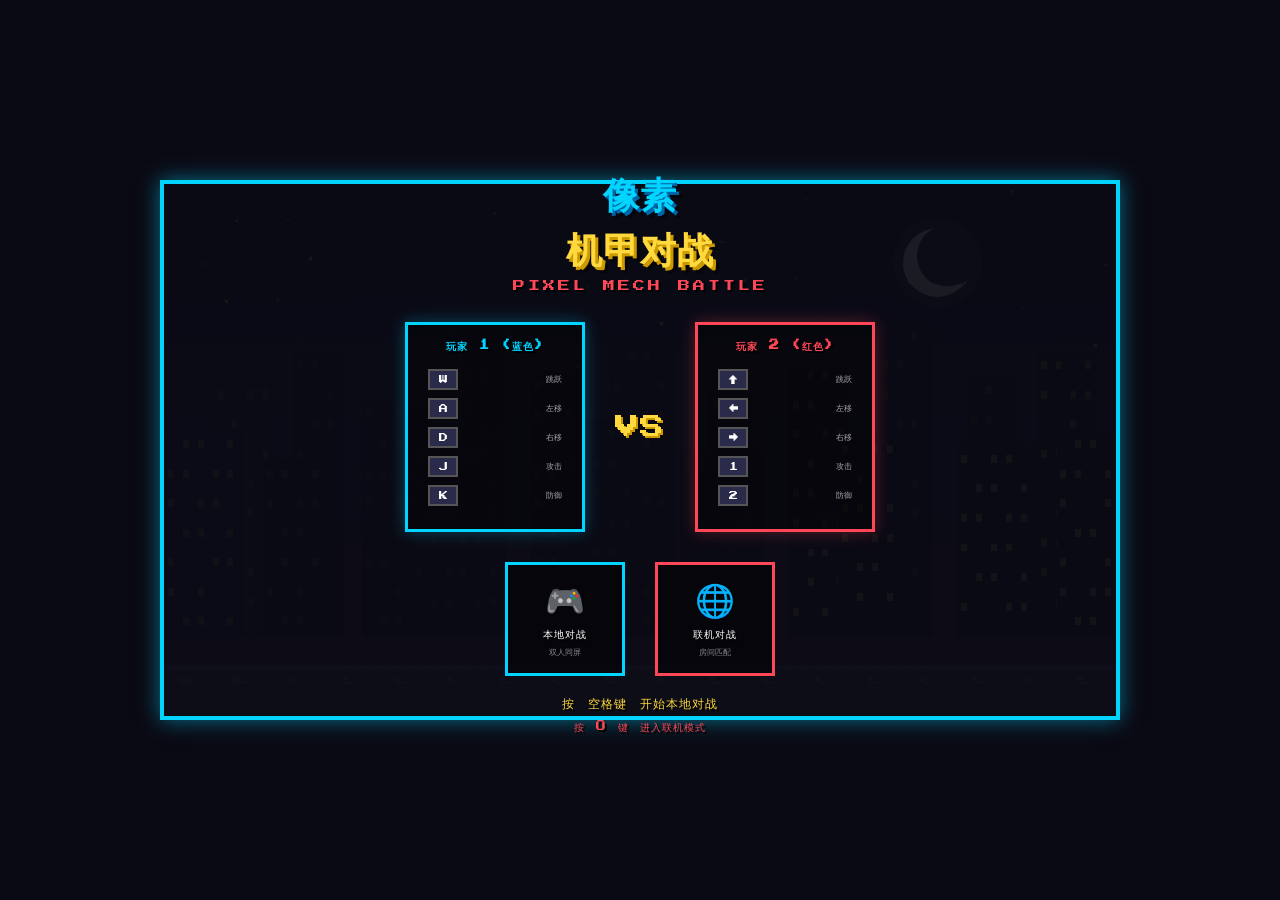
<file: index.html>
<!DOCTYPE html>
<html lang="zh-CN">
<head>
    <meta charset="UTF-8">
    <meta name="viewport" content="width=device-width, initial-scale=1.0">
    <title>像素机甲对战 - Pixel Mech Battle</title>
    <link rel="stylesheet" href="style.css">
</head>
<body>
    <div class="game-wrapper">
        <div class="game-container">
            <canvas id="gameCanvas" width="960" height="540"></canvas>
            
            <div id="mainMenu" class="overlay menu-overlay">
                <div class="menu-content">
                    <h1 class="game-title pixel-text">
                        <span class="title-line1">像素</span>
                        <span class="title-line2">机甲对战</span>
                    </h1>
                    <p class="subtitle pixel-text">PIXEL MECH BATTLE</p>
                    
                    <div class="controls-info">
                        <div class="control-panel p1-panel">
                            <h3 class="pixel-text">玩家 1 (蓝色)</h3>
                            <div class="control-row"><span class="key">W</span><span class="action">跳跃</span></div>
                            <div class="control-row"><span class="key">A</span><span class="action">左移</span></div>
                            <div class="control-row"><span class="key">D</span><span class="action">右移</span></div>
                            <div class="control-row"><span class="key">J</span><span class="action">攻击</span></div>
                            <div class="control-row"><span class="key">K</span><span class="action">防御</span></div>
                        </div>
                        
                        <div class="vs-badge pixel-text">VS</div>
                        
                        <div class="control-panel p2-panel">
                            <h3 class="pixel-text">玩家 2 (红色)</h3>
                            <div class="control-row"><span class="key">↑</span><span class="action">跳跃</span></div>
                            <div class="control-row"><span class="key">←</span><span class="action">左移</span></div>
                            <div class="control-row"><span class="key">→</span><span class="action">右移</span></div>
                            <div class="control-row"><span class="key">1</span><span class="action">攻击</span></div>
                            <div class="control-row"><span class="key">2</span><span class="action">防御</span></div>
                        </div>
                    </div>
                    
                    <div class="game-modes">
                        <div class="mode-option" id="localMode">
                            <div class="mode-icon">🎮</div>
                            <span class="pixel-text">本地对战</span>
                            <p class="mode-hint">双人同屏</p>
                        </div>
                        <div class="mode-option" id="onlineMode">
                            <div class="mode-icon">🌐</div>
                            <span class="pixel-text">联机对战</span>
                            <p class="mode-hint">房间匹配</p>
                        </div>
                    </div>
                    
                    <p class="start-hint pixel-text blink">按 空格键 开始本地对战</p>
                    <p class="online-hint pixel-text">按 O 键 进入联机模式</p>
                </div>
            </div>
            
            <div id="gameOver" class="overlay gameover-overlay hidden">
                <div class="gameover-content">
                    <h2 id="winnerText" class="pixel-text winner-text">玩家 1 胜利!</h2>
                    <div class="trophy">🏆</div>
                    <p class="restart-hint pixel-text blink">按 空格键 重新开始</p>
                    <p class="menu-hint pixel-text">按 ESC 返回菜单</p>
                </div>
            </div>
            
            <div id="hud" class="hud hidden">
                <div class="health-bar-container p1-health-container">
                    <div class="player-label pixel-text">P1</div>
                    <div class="health-bar-outer">
                        <div id="p1Health" class="health-bar p1-health"></div>
                    </div>
                </div>
                
                <div class="timer pixel-text" id="timer">99</div>
                
                <div class="health-bar-container p2-health-container">
                    <div class="player-label pixel-text">P2</div>
                    <div class="health-bar-outer">
                        <div id="p2Health" class="health-bar p2-health"></div>
                    </div>
                </div>
            </div>
        </div>
    </div>
    
    <script src="game.js"></script>
</body>
</html>
</file>
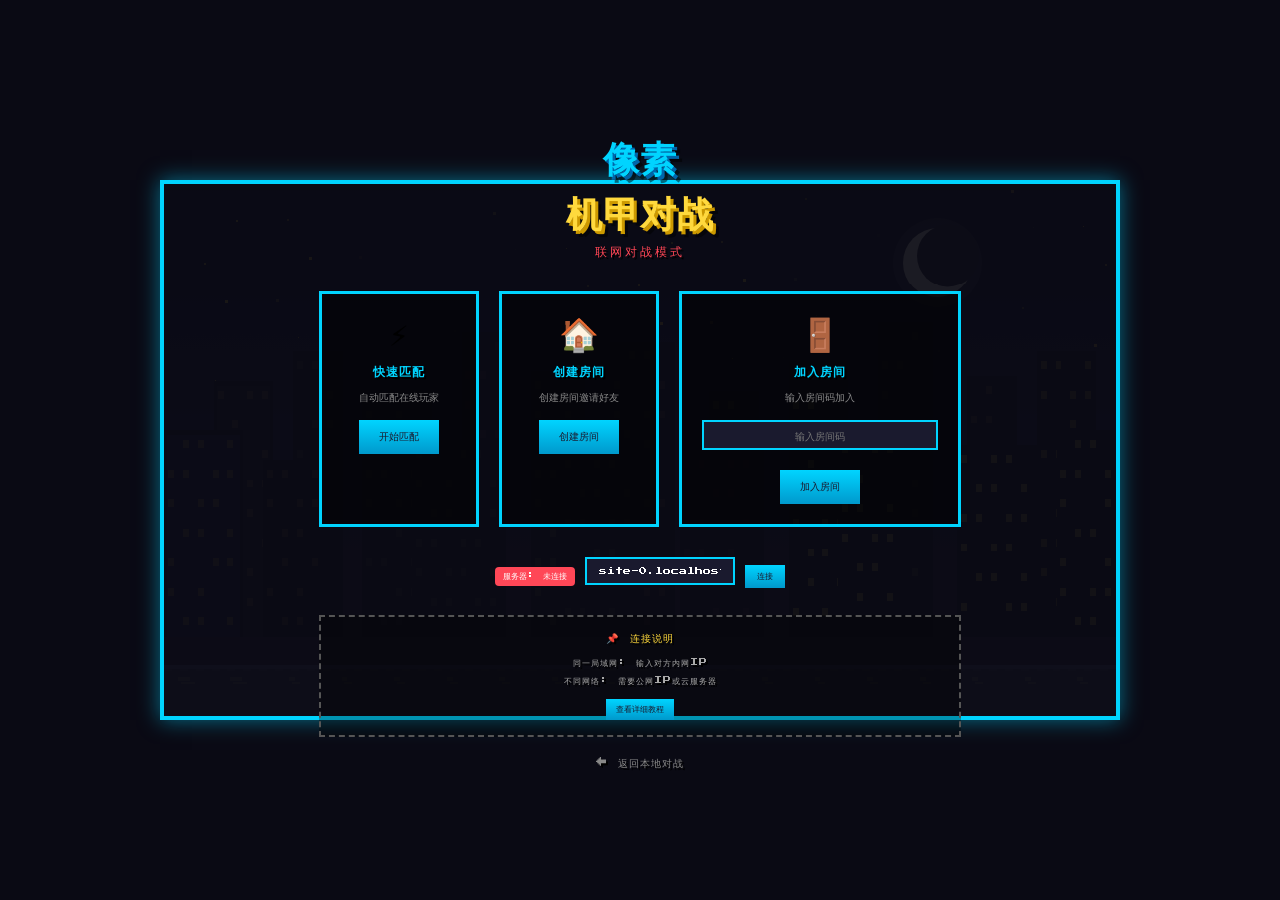
<file: online.html>
<!DOCTYPE html>
<html lang="zh-CN">
<head>
    <meta charset="UTF-8">
    <meta name="viewport" content="width=device-width, initial-scale=1.0">
    <title>像素机甲对战 - 联网模式</title>
    <link rel="stylesheet" href="style.css">
    <link rel="stylesheet" href="online.css">
</head>
<body>
    <div class="game-wrapper">
        <div class="game-container">
            <canvas id="gameCanvas" width="960" height="540"></canvas>
            
            <!-- 联网模式菜单 -->
            <div id="onlineMenu" class="overlay menu-overlay">
                <div class="menu-content">
                    <h1 class="game-title pixel-text">
                        <span class="title-line1">像素</span>
                        <span class="title-line2">机甲对战</span>
                    </h1>
                    <p class="subtitle pixel-text">联网对战模式</p>
                    
                    <div class="online-options">
                        <div class="option-card" id="quickMatchCard">
                            <div class="option-icon">⚡</div>
                            <h3 class="pixel-text">快速匹配</h3>
                            <p class="option-desc">自动匹配在线玩家</p>
                            <button class="pixel-btn" id="quickMatchBtn">开始匹配</button>
                        </div>
                        
                        <div class="option-card" id="createRoomCard">
                            <div class="option-icon">🏠</div>
                            <h3 class="pixel-text">创建房间</h3>
                            <p class="option-desc">创建房间邀请好友</p>
                            <button class="pixel-btn" id="createRoomBtn">创建房间</button>
                        </div>
                        
                        <div class="option-card" id="joinRoomCard">
                            <div class="option-icon">🚪</div>
                            <h3 class="pixel-text">加入房间</h3>
                            <p class="option-desc">输入房间码加入</p>
                            <div class="room-input-wrapper">
                                <input type="text" id="roomCodeInput" class="pixel-input" 
                                       placeholder="输入房间码" maxlength="4" autocomplete="off">
                            </div>
                            <button class="pixel-btn" id="joinRoomBtn">加入房间</button>
                        </div>
                    </div>
                    
                    <div class="server-status">
                        <span id="serverStatus" class="status-indicator disconnected">服务器: 未连接</span>
                        <input type="text" id="serverAddressInput" class="pixel-input small" 
                               placeholder="服务器地址" value="localhost:8765">
                        <button class="pixel-btn small" id="connectServerBtn">连接</button>
                    </div>
                    
                    <div class="connection-help">
                        <div class="help-title pixel-text">📌 连接说明</div>
                        <div class="help-content">
                            <p class="pixel-text help-line">同一局域网: 输入对方内网IP</p>
                            <p class="pixel-text help-line">不同网络: 需要公网IP或云服务器</p>
                        </div>
                        <button class="pixel-btn tiny" id="showHelpBtn">查看详细教程</button>
                    </div>
                    
                    <div id="helpModal" class="help-modal hidden">
                        <div class="help-modal-content">
                            <h3 class="pixel-text">联网对战教程</h3>
                            <div class="help-section">
                                <h4 class="pixel-text">方式一: 局域网对战 (推荐)</h4>
                                <p class="pixel-text">1. 两台电脑连同一个WiFi/路由器</p>
                                <p class="pixel-text">2. 主机运行 server.py</p>
                                <p class="pixel-text">3. 另一台输入主机的内网IP连接</p>
                            </div>
                            <div class="help-section">
                                <h4 class="pixel-text">方式二: 云服务器 (互联网对战)</h4>
                                <p class="pixel-text">1. 在云服务器部署 server.py</p>
                                <p class="pixel-text">2. 开放服务器8765端口防火墙</p>
                                <p class="pixel-text">3. 双方都连接云服务器IP</p>
                            </div>
                            <div class="help-section">
                                <h4 class="pixel-text">方式三: 内网穿透</h4>
                                <p class="pixel-text">使用花生壳/ngrok等工具映射端口</p>
                            </div>
                            <button class="pixel-btn" id="closeHelpBtn">关闭</button>
                        </div>
                    </div>
                    
                    <a href="index.html" class="back-link pixel-text">← 返回本地对战</a>
                </div>
            </div>
            
            <!-- 等待匹配界面 -->
            <div id="waitingMatch" class="overlay hidden">
                <div class="waiting-content">
                    <div class="spinner"></div>
                    <h2 class="pixel-text waiting-text">等待匹配中...</h2>
                    <p class="pixel-text room-code-display">房间码: <span id="waitingRoomCode"></span></p>
                    <button class="pixel-btn cancel-btn" id="cancelWaitBtn">取消</button>
                </div>
            </div>
            
            <!-- 房间等待界面 -->
            <div id="roomWaiting" class="overlay hidden">
                <div class="waiting-content">
                    <h2 class="pixel-text waiting-text">等待对手加入</h2>
                    <p class="pixel-text room-code-display">房间码: <span id="hostRoomCode"></span></p>
                    <p class="pixel-text hint-text">分享房间码给好友</p>
                    <div class="player-status">
                        <div class="player-box p1-box">
                            <span class="pixel-text">P1 (你)</span>
                            <span class="ready-badge pixel-text ready">就绪</span>
                        </div>
                        <div class="player-box p2-box" id="p2StatusBox">
                            <span class="pixel-text">P2 (对手)</span>
                            <span class="ready-badge pixel-text waiting">等待...</span>
                        </div>
                    </div>
                    <button class="pixel-btn cancel-btn" id="cancelRoomBtn">取消房间</button>
                </div>
            </div>
            
            <!-- 游戏开始界面 -->
            <div id="gameReady" class="overlay hidden">
                <div class="ready-content">
                    <h2 class="pixel-text">对手已连接!</h2>
                    <p class="pixel-text vs-text">VS</p>
                    <div class="player-ready-status">
                        <div class="player-side">
                            <span class="pixel-text" id="mySideLabel">你 (P1)</span>
                            <div class="mech-preview p1-mech"></div>
                        </div>
                        <div class="player-side">
                            <span class="pixel-text" id="opponentSideLabel">对手 (P2)</span>
                            <div class="mech-preview p2-mech"></div>
                        </div>
                    </div>
                    <p class="pixel-text blink">按 空格键 表示就绪</p>
                </div>
            </div>
            
            <!-- 游戏结束界面 -->
            <div id="gameOver" class="overlay gameover-overlay hidden">
                <div class="gameover-content">
                    <h2 id="winnerText" class="pixel-text winner-text">胜利!</h2>
                    <div class="trophy">🏆</div>
                    <p class="restart-hint pixel-text blink">按 空格键 重新开始</p>
                    <p class="menu-hint pixel-text">按 ESC 返回菜单</p>
                </div>
            </div>
            
            <!-- 对手离开提示 -->
            <div id="opponentLeft" class="overlay hidden">
                <div class="left-content">
                    <h2 class="pixel-text">对手离开了游戏</h2>
                    <button class="pixel-btn" id="backToMenuBtn">返回菜单</button>
                </div>
            </div>
            
            <!-- HUD -->
            <div id="hud" class="hud hidden">
                <div class="health-bar-container p1-health-container">
                    <div class="player-label pixel-text" id="p1Label">P1</div>
                    <div class="health-bar-outer">
                        <div id="p1Health" class="health-bar p1-health"></div>
                    </div>
                </div>
                
                <div class="timer pixel-text" id="timer">99</div>
                
                <div class="health-bar-container p2-health-container">
                    <div class="player-label pixel-text" id="p2Label">P2</div>
                    <div class="health-bar-outer">
                        <div id="p2Health" class="health-bar p2-health"></div>
                    </div>
                </div>
                
                <div class="connection-status" id="connectionStatus">
                    <span class="ping pixel-text" id="pingDisplay">延迟: --ms</span>
                </div>
            </div>
        </div>
    </div>
    
    <script src="online.js"></script>
</body>
</html>
</file>
<file: style.css>
@import url('https://fonts.googleapis.com/css2?family=Press+Start+2P&display=swap');

* {
    margin: 0;
    padding: 0;
    box-sizing: border-box;
}

body {
    background: #0a0a14;
    min-height: 100vh;
    display: flex;
    justify-content: center;
    align-items: center;
    font-family: 'Press Start 2P', monospace;
    overflow: hidden;
}

.game-wrapper {
    display: flex;
    justify-content: center;
    align-items: center;
    padding: 20px;
}

.game-container {
    position: relative;
    width: 960px;
    height: 540px;
    border: 4px solid #00d4ff;
    box-shadow: 
        0 0 20px rgba(0, 212, 255, 0.5),
        inset 0 0 60px rgba(0, 0, 0, 0.5);
    background: #1a1a2e;
    image-rendering: pixelated;
}

#gameCanvas {
    display: block;
    width: 100%;
    height: 100%;
    image-rendering: pixelated;
    image-rendering: crisp-edges;
}

.pixel-text {
    font-family: 'Press Start 2P', monospace;
    color: #fff;
    text-shadow: 2px 2px 0 #000;
    letter-spacing: 1px;
}

.overlay {
    position: absolute;
    top: 0;
    left: 0;
    width: 100%;
    height: 100%;
    display: flex;
    justify-content: center;
    align-items: center;
    z-index: 10;
}

.menu-overlay {
    background: rgba(10, 10, 20, 0.92);
}

.gameover-overlay {
    background: rgba(10, 10, 20, 0.85);
}

.hidden {
    display: none !important;
}

.menu-content {
    text-align: center;
    padding: 20px;
}

.game-title {
    font-size: 36px;
    line-height: 1.4;
    margin-bottom: 10px;
}

.title-line1 {
    color: #00d4ff;
    text-shadow: 
        3px 3px 0 #0066aa,
        6px 6px 0 rgba(0, 0, 0, 0.5);
    display: block;
}

.title-line2 {
    color: #ffd93d;
    text-shadow: 
        3px 3px 0 #cc9900,
        6px 6px 0 rgba(0, 0, 0, 0.5);
    display: block;
    margin-top: 5px;
}

.subtitle {
    font-size: 12px;
    color: #ff4757;
    margin-bottom: 30px;
    letter-spacing: 3px;
}

.controls-info {
    display: flex;
    justify-content: center;
    align-items: center;
    gap: 30px;
    margin-bottom: 30px;
}

.control-panel {
    border: 3px solid;
    padding: 15px 20px;
    background: rgba(0, 0, 0, 0.4);
    min-width: 180px;
}

.p1-panel {
    border-color: #00d4ff;
    box-shadow: 0 0 15px rgba(0, 212, 255, 0.3);
}

.p2-panel {
    border-color: #ff4757;
    box-shadow: 0 0 15px rgba(255, 71, 87, 0.3);
}

.control-panel h3 {
    font-size: 10px;
    margin-bottom: 15px;
    text-align: center;
}

.p1-panel h3 {
    color: #00d4ff;
}

.p2-panel h3 {
    color: #ff4757;
}

.control-row {
    display: flex;
    justify-content: space-between;
    align-items: center;
    margin-bottom: 8px;
    font-size: 8px;
}

.key {
    background: #2a2a4a;
    border: 2px solid #555;
    padding: 4px 8px;
    color: #fff;
    min-width: 30px;
    text-align: center;
    font-size: 9px;
}

.action {
    color: #aaa;
    font-size: 8px;
}

.vs-badge {
    font-size: 24px;
    color: #ffd93d;
    text-shadow: 2px 2px 0 #cc9900;
    animation: pulse 1s infinite;
}

@keyframes pulse {
    0%, 100% { transform: scale(1); }
    50% { transform: scale(1.15); }
}

.game-modes {
    display: flex;
    justify-content: center;
    gap: 30px;
    margin: 25px 0 20px;
}

.mode-option {
    border: 3px solid #00d4ff;
    padding: 15px 25px;
    background: rgba(0, 0, 0, 0.5);
    text-align: center;
    cursor: pointer;
    transition: all 0.3s ease;
    min-width: 120px;
}

.mode-option:hover {
    transform: translateY(-3px);
    box-shadow: 0 0 20px rgba(0, 212, 255, 0.5);
    border-color: #ffd93d;
}

.mode-option:hover .mode-icon {
    transform: scale(1.1);
}

#onlineMode {
    border-color: #ff4757;
}

#onlineMode:hover {
    box-shadow: 0 0 20px rgba(255, 71, 87, 0.5);
    border-color: #ffd93d;
}

.mode-icon {
    font-size: 32px;
    margin-bottom: 8px;
    transition: transform 0.3s ease;
}

.mode-option span {
    font-size: 10px;
    color: #fff;
    display: block;
    margin-bottom: 5px;
}

.mode-hint {
    font-size: 8px;
    color: #888;
    margin: 0;
    font-family: 'Press Start 2P', monospace;
}

.online-hint {
    font-size: 10px;
    color: #ff4757;
    margin-top: 8px;
}

.start-hint {
    font-size: 12px;
    color: #ffd93d;
    margin-top: 10px;
}

.blink {
    animation: blink 1s infinite;
}

@keyframes blink {
    0%, 50% { opacity: 1; }
    51%, 100% { opacity: 0.3; }
}

.gameover-content {
    text-align: center;
}

.winner-text {
    font-size: 28px;
    color: #ffd93d;
    text-shadow: 
        3px 3px 0 #cc9900,
        6px 6px 0 rgba(0, 0, 0, 0.5);
    margin-bottom: 20px;
}

.trophy {
    font-size: 80px;
    margin-bottom: 30px;
    animation: bounce 0.6s infinite alternate;
}

@keyframes bounce {
    from { transform: translateY(0); }
    to { transform: translateY(-15px); }
}

.restart-hint {
    font-size: 11px;
    color: #00d4ff;
    margin-bottom: 10px;
}

.menu-hint {
    font-size: 9px;
    color: #888;
}

.hud {
    position: absolute;
    top: 15px;
    left: 0;
    right: 0;
    display: flex;
    justify-content: space-between;
    align-items: center;
    padding: 0 30px;
    z-index: 5;
    pointer-events: none;
}

.health-bar-container {
    display: flex;
    align-items: center;
    gap: 10px;
    flex: 1;
}

.p1-health-container {
    justify-content: flex-start;
}

.p2-health-container {
    justify-content: flex-end;
}

.player-label {
    font-size: 14px;
    font-weight: bold;
}

.p1-health-container .player-label {
    color: #00d4ff;
}

.p2-health-container .player-label {
    color: #ff4757;
}

.health-bar-outer {
    width: 280px;
    height: 24px;
    border: 3px solid #fff;
    background: #1a1a2e;
    position: relative;
    box-shadow: 2px 2px 0 rgba(0, 0, 0, 0.5);
}

.p1-health-container .health-bar-outer {
    border-color: #00d4ff;
}

.p2-health-container .health-bar-outer {
    border-color: #ff4757;
}

.health-bar {
    height: 100%;
    transition: width 0.2s ease;
}

.p1-health {
    background: linear-gradient(to bottom, #00d4ff 0%, #0099cc 50%, #006699 100%);
    float: left;
}

.p2-health {
    background: linear-gradient(to bottom, #ff4757 0%, #cc3344 50%, #992233 100%);
    float: right;
}

.timer {
    font-size: 20px;
    color: #ffd93d;
    min-width: 60px;
    text-align: center;
    text-shadow: 2px 2px 0 #000;
}
</file>
<file: online.css>
/* 联网模式样式 */

.online-options {
    display: flex;
    justify-content: center;
    gap: 20px;
    margin-bottom: 30px;
    flex-wrap: wrap;
}

.option-card {
    border: 3px solid #00d4ff;
    padding: 20px;
    background: rgba(0, 0, 0, 0.5);
    min-width: 160px;
    text-align: center;
    transition: all 0.3s ease;
}

.option-card:hover {
    transform: translateY(-3px);
    box-shadow: 0 0 20px rgba(0, 212, 255, 0.5);
}

.option-icon {
    font-size: 32px;
    margin-bottom: 10px;
}

.option-card h3 {
    font-size: 12px;
    color: #00d4ff;
    margin-bottom: 10px;
}

.option-desc {
    font-size: 10px;
    color: #888;
    margin-bottom: 15px;
    font-family: 'Press Start 2P', monospace;
}

.pixel-btn {
    font-family: 'Press Start 2P', monospace;
    font-size: 10px;
    background: linear-gradient(to bottom, #00d4ff 0%, #0099cc 100%);
    border: none;
    padding: 10px 20px;
    color: #1a1a2e;
    cursor: pointer;
    transition: all 0.2s ease;
    text-transform: uppercase;
}

.pixel-btn:hover {
    background: linear-gradient(to bottom, #ffd93d 0%, #cc9900 100%);
    transform: scale(1.05);
}

.pixel-btn:active {
    transform: scale(0.95);
}

.pixel-btn.cancel-btn {
    background: linear-gradient(to bottom, #ff4757 0%, #cc3344 100%);
}

.pixel-btn.small {
    font-size: 8px;
    padding: 6px 12px;
}

.pixel-input {
    font-family: 'Press Start 2P', monospace;
    font-size: 10px;
    background: #1a1a2e;
    border: 2px solid #00d4ff;
    padding: 8px 12px;
    color: #fff;
    text-align: center;
    width: 100%;
    margin-bottom: 10px;
}

.pixel-input:focus {
    outline: none;
    box-shadow: 0 0 10px rgba(0, 212, 255, 0.5);
}

.pixel-input.small {
    width: 150px;
    font-size: 8px;
}

.room-input-wrapper {
    margin-bottom: 10px;
}

.server-status {
    display: flex;
    justify-content: center;
    align-items: center;
    gap: 10px;
    margin-bottom: 20px;
    flex-wrap: wrap;
}

.status-indicator {
    font-size: 8px;
    padding: 4px 8px;
    border-radius: 4px;
}

.status-indicator.connected {
    background: #00d4ff;
    color: #1a1a2e;
}

.status-indicator.connecting {
    background: #ffd93d;
    color: #1a1a2e;
    animation: pulse 1s infinite;
}

@keyframes pulse {
    0%, 100% { opacity: 1; }
    50% { opacity: 0.6; }
}

.status-indicator.disconnected {
    background: #ff4757;
    color: #fff;
}

.back-link {
    font-size: 10px;
    color: #888;
    text-decoration: none;
    display: block;
    margin-top: 20px;
}

.back-link:hover {
    color: #ffd93d;
}

/* 等待界面 */

.waiting-content {
    text-align: center;
    padding: 40px;
}

.spinner {
    width: 60px;
    height: 60px;
    border: 4px solid #1a1a2e;
    border-top: 4px solid #00d4ff;
    border-radius: 50%;
    animation: spin 1s linear infinite;
    margin: 0 auto 20px;
}

@keyframes spin {
    0% { transform: rotate(0deg); }
    100% { transform: rotate(360deg); }
}

.waiting-text {
    font-size: 14px;
    color: #ffd93d;
    margin-bottom: 20px;
}

.room-code-display {
    font-size: 12px;
    color: #00d4ff;
    margin-bottom: 20px;
}

.hint-text {
    font-size: 10px;
    color: #888;
    margin-bottom: 30px;
}

.player-status {
    display: flex;
    justify-content: center;
    gap: 30px;
    margin-bottom: 30px;
}

.player-box {
    border: 3px solid;
    padding: 15px 20px;
    min-width: 100px;
    background: rgba(0, 0, 0, 0.4);
}

.p1-box {
    border-color: #00d4ff;
}

.p2-box {
    border-color: #ff4757;
}

.player-box span:first-child {
    font-size: 10px;
    display: block;
    margin-bottom: 10px;
}

.p1-box span:first-child {
    color: #00d4ff;
}

.p2-box span:first-child {
    color: #ff4757;
}

.ready-badge {
    font-size: 8px;
    padding: 4px 8px;
}

.ready-badge.ready {
    background: #00d4ff;
    color: #1a1a2e;
}

.ready-badge.waiting {
    background: #333;
    color: #888;
}

/* 游戏就绪界面 */

.ready-content {
    text-align: center;
    padding: 40px;
}

.vs-text {
    font-size: 24px;
    color: #ffd93d;
    margin: 20px 0;
}

.player-ready-status {
    display: flex;
    justify-content: center;
    gap: 50px;
    margin-bottom: 30px;
}

.player-side {
    text-align: center;
}

.player-side span {
    font-size: 12px;
    display: block;
    margin-bottom: 15px;
}

.mech-preview {
    width: 80px;
    height: 100px;
    border: 3px solid;
    display: flex;
    justify-content: center;
    align-items: center;
}

.p1-mech {
    border-color: #00d4ff;
    background: rgba(0, 212, 255, 0.1);
}

.p2-mech {
    border-color: #ff4757;
    background: rgba(255, 71, 87, 0.1);
}

/* 对手离开 */

.left-content {
    text-align: center;
    padding: 40px;
}

.left-content h2 {
    font-size: 14px;
    color: #ff4757;
    margin-bottom: 30px;
}

/* HUD 连接状态 */

.connection-status {
    position: absolute;
    bottom: 10px;
    right: 20px;
}

.ping {
    font-size: 8px;
    color: #888;
}

/* 连接帮助 */
.connection-help {
    border: 2px dashed #555;
    padding: 15px;
    margin: 15px 0;
    background: rgba(0, 0, 0, 0.3);
}

.help-title {
    font-size: 10px;
    color: #ffd93d;
    margin-bottom: 10px;
}

.help-content {
    margin-bottom: 10px;
}

.help-line {
    font-size: 8px;
    color: #aaa;
    margin-bottom: 6px;
    line-height: 1.5;
}

.pixel-btn.tiny {
    font-size: 8px;
    padding: 5px 10px;
}

/* 帮助弹窗 */
.help-modal {
    position: fixed;
    top: 0;
    left: 0;
    width: 100%;
    height: 100%;
    background: rgba(0, 0, 0, 0.8);
    display: flex;
    justify-content: center;
    align-items: center;
    z-index: 100;
}

.help-modal-content {
    background: #1a1a2e;
    border: 3px solid #00d4ff;
    padding: 30px;
    max-width: 500px;
    max-height: 80vh;
    overflow-y: auto;
    box-shadow: 0 0 30px rgba(0, 212, 255, 0.3);
}

.help-modal-content h3 {
    font-size: 14px;
    color: #ffd93d;
    margin-bottom: 20px;
    text-align: center;
}

.help-section {
    margin-bottom: 20px;
    padding-bottom: 15px;
    border-bottom: 1px solid #333;
}

.help-section:last-child {
    border-bottom: none;
    margin-bottom: 10px;
}

.help-section h4 {
    font-size: 11px;
    color: #00d4ff;
    margin-bottom: 10px;
}

.help-section p {
    font-size: 9px;
    color: #ccc;
    line-height: 1.8;
    margin-bottom: 5px;
}

.help-modal-content .pixel-btn {
    display: block;
    margin: 20px auto 0;
}

/* 响应式 */
@media (max-width: 800px) {
    .online-options {
        flex-direction: column;
        align-items: center;
    }
    
    .option-card {
        width: 80%;
    }
}
</file>
